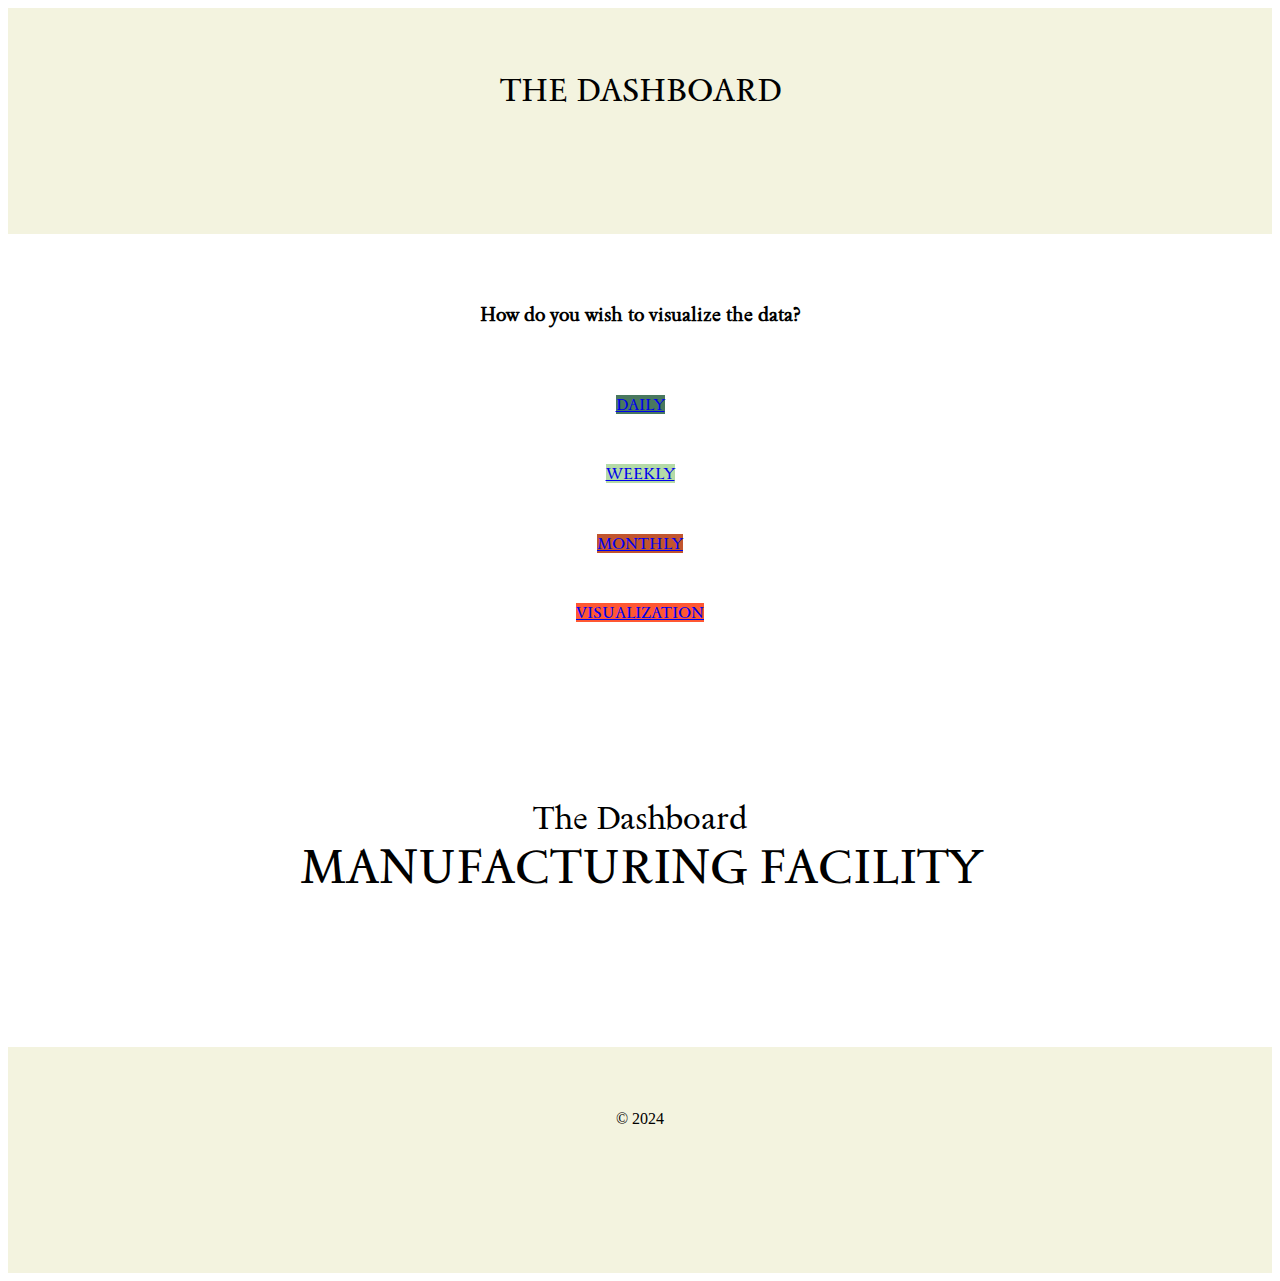
<file: ManufacturingPython/index.html>
<!DOCTYPE html>
<html lang="es">
<head>
    <meta charset="UTF-8">
    <meta name="viewport" content="width=device-width, initial-scale=1.0">
    <link rel="stylesheet" href="index.css">
    <link rel="preconnect" href="https://fonts.googleapis.com">
    <link rel="preconnect" href="https://fonts.gstatic.com" crossorigin>
    <link href="https://fonts.googleapis.com/css2?family=Sedan:ital@0;1&display=swap" rel="stylesheet">
    <link href="https://cdn.jsdelivr.net/npm/bootstrap@5.0.2/dist/css/bootstrap.min.css" rel="stylesheet" integrity="sha384-EVSTQN3/azprG1Anm3QDgpJLIm9Nao0Yz1ztcQTwFspd3yD65VohhpuuCOmLASjC" crossorigin="anonymous">
    <title>MANUFACTURING FACILITY</title>
</head>
<body>
    
    <center>
        <!-- HEADER -->
        <div class="footer">
            <a class="dashboard sin-subrayado" href="index.html">THE DASHBOARD</a>
        </div>
        <!-- TOP CONTAINERS -->
        <div class="container">
            <!-- TOP CONTAINER -->
            <div class="row">
                <div class="col" style="align-content: center;">
                    <h3>How do you wish to visualize the data?</h3> 
                </div>
            </div>  
            <!-- TOP BUTTONS -->
            <div class="row">
                <div class="col">
                    <a 
                        type="button" class="btn btn-primary btn-lg" 
                        href="daily.html"
                        style="background-color: #49785F; border-color: #49785F; font-family: Sedan;">
                        DAILY
                    </a>
                </div>
                <div class="col">
                    <a
                        type="button" class="btn btn-primary btn-lg" 
                        href="weekly.html"
                        style="background-color: #B4DAA7; border-color: #B4DAA7; font-family: Sedan;">
                        WEEKLY
                    </a>
                </div>
                <div class="col">
                    <a 
                        type="button" class="btn btn-primary btn-lg" 
                        href="monthly.html"
                        style="background-color: #C2552E; border-color: #C2552E; font-family: Sedan;">
                        MONTHLY
                    </a>
                </div>
                <div class="col">
                    <a 
                        type="button" class="btn btn-primary btn-lg" 
                        href="visualizer.html"
                        style="background-color: #FF5733; border-color: #FF5733; font-family: Sedan;">
                        VISUALIZATION
                    </a>
                </div>
            </div>
        </div>

        <!-- GRAPH CONTAINER -->
        <div class="container info">
            <div class="dashboard">The Dashboard</div>
            <div class="mf">MANUFACTURING FACILITY</div>
        </div>

        <!-- FOOTER -->
        <div class="footer">
            © 2024
        </div>
    </center>
    

</body>
</html>
</file>
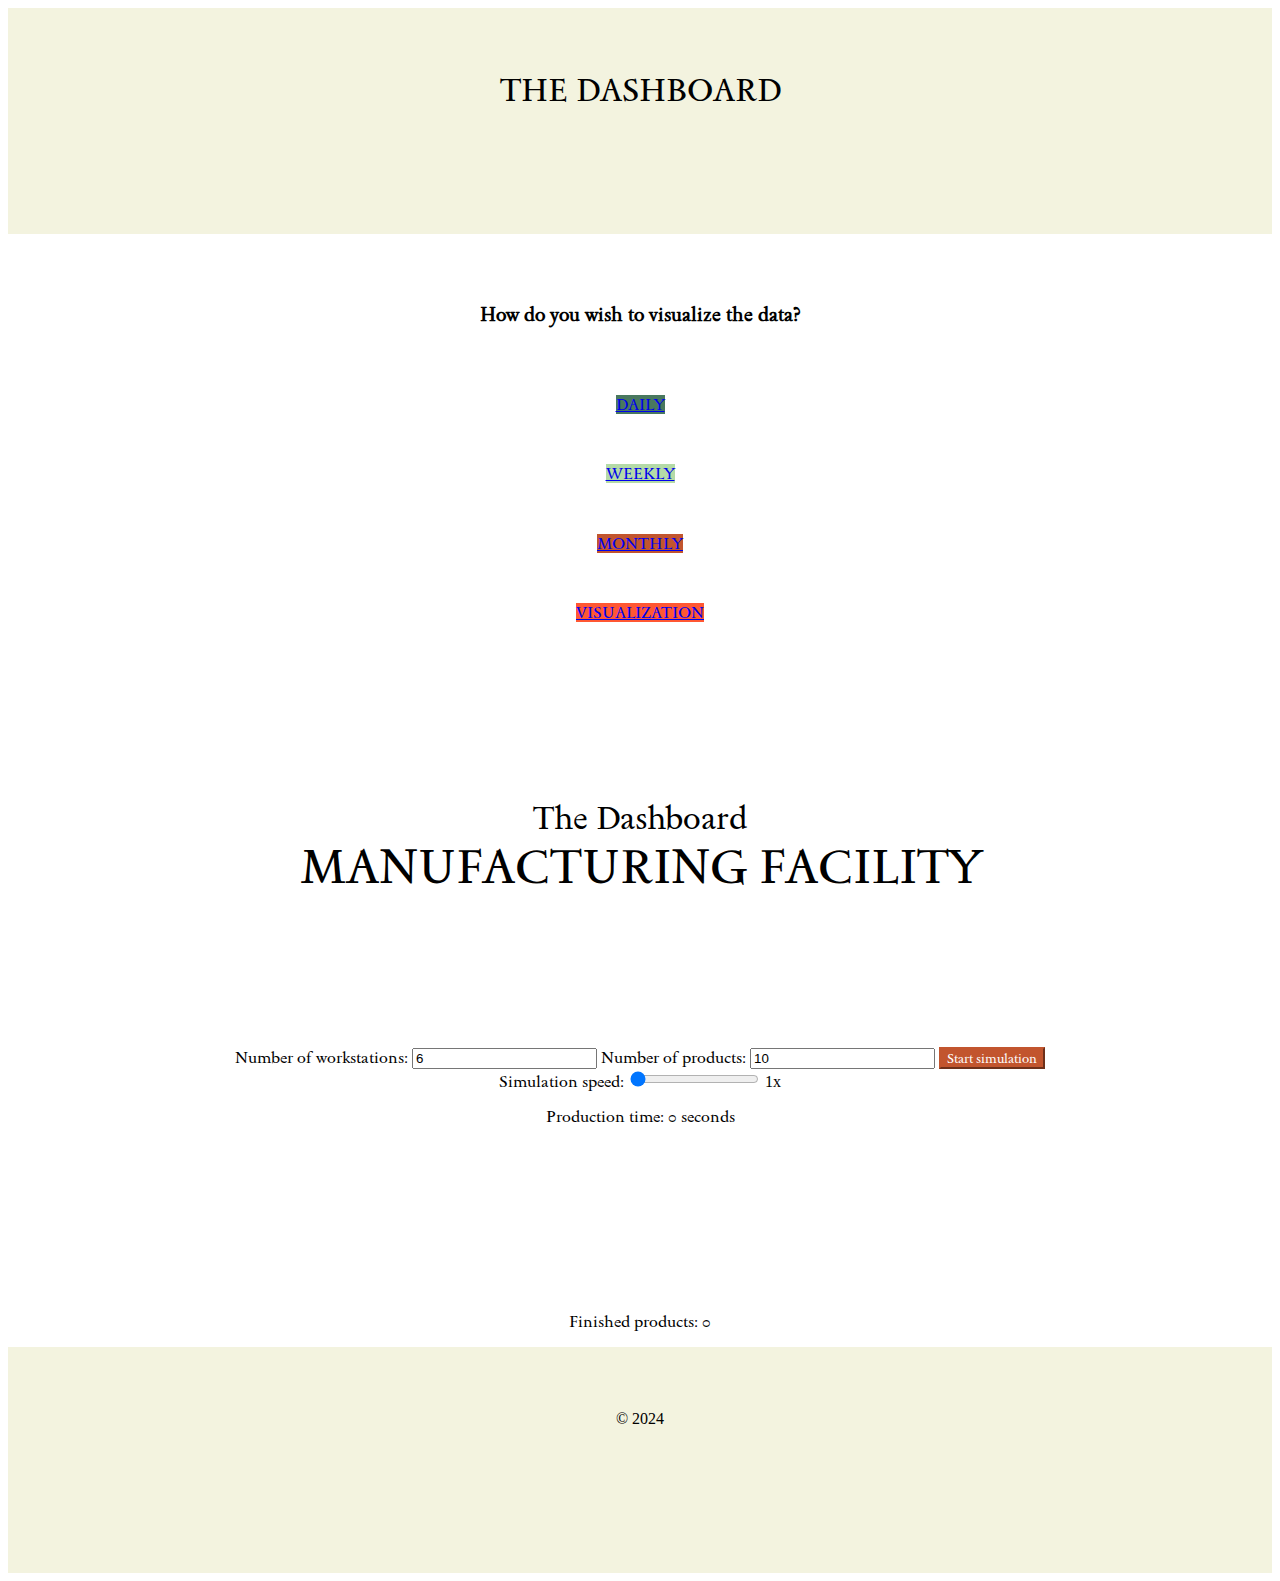
<file: ManufacturingPython/visualizer.html>
<!DOCTYPE html>
<html lang="en">
<head>
    <meta charset="UTF-8">
    <meta name="viewport" content="width=device-width, initial-scale=1.0">
    <link rel="stylesheet" href="index.css">
    <link rel="preconnect" href="https://fonts.googleapis.com">
    <link rel="preconnect" href="https://fonts.gstatic.com" crossorigin>
    <link href="https://fonts.googleapis.com/css2?family=Sedan:ital@0;1&display=swap" rel="stylesheet">
    <link href="https://cdn.jsdelivr.net/npm/bootstrap@5.0.2/dist/css/bootstrap.min.css" rel="stylesheet" integrity="sha384-EVSTQN3/azprG1Anm3QDgpJLIm9Nao0Yz1ztcQTwFspd3yD65VohhpuuCOmLASjC" crossorigin="anonymous">
    <title>Factory Simulation</title>
    <style>
        .workstation {
            fill: #B4DAA7;
            stroke: #49785F;
            stroke-width: 2;
        }

        .material {
            fill: #B4DAA7;
        }

        .product {
            fill: #C2552E;
        }

        .workstation-label {
            font-size: 12px;
            text-anchor: middle;
            fill: #49785F;
        }
    </style>
</head>
<body><center>
    <!-- HEADER -->
    <div class="footer">
        <a class="dashboard sin-subrayado" href="index.html">THE DASHBOARD</a>
    </div>
    <!-- TOP CONTAINERS -->
    <div class="container">
        <!-- TOP CONTAINER -->
        <div class="row">
            <div class="col" style="align-content: center;">
                <h3>How do you wish to visualize the data?</h3> 
            </div>
        </div>  
        <!-- TOP BUTTONS -->
        <div class="row">
            <div class="col">
                <a 
                    type="button" class="btn btn-primary btn-lg" 
                    href="daily.html"
                    style="background-color: #49785F; border-color: #49785F; font-family: Sedan;">
                    DAILY
                </a>
            </div>
            <div class="col">
                <a
                    type="button" class="btn btn-primary btn-lg" 
                    href="weekly.html"
                    style="background-color: #B4DAA7; border-color: #B4DAA7; font-family: Sedan;">
                    WEEKLY
                </a>
            </div>
            <div class="col">
                <a 
                    type="button" class="btn btn-primary btn-lg" 
                    href="monthly.html"
                    style="background-color: #C2552E; border-color: #C2552E; font-family: Sedan;">
                    MONTHLY
                </a>
            </div>
            <div class="col">
                <a 
                    type="button" class="btn btn-primary btn-lg" 
                    href="visualizer.html"
                    style="background-color: #FF5733; border-color: #FF5733; font-family: Sedan;">
                    VISUALIZATION
                </a>
            </div>
        </div>
    </div>

    <!-- GRAPH CONTAINER -->
    <div class="container info">
        <div class="dashboard">The Dashboard</div>
        <div class="mf">MANUFACTURING FACILITY</div>
    </div>

   

    <div>
        <label for="numWorkstations" style="font-family: Sedan">Number of workstations:</label>
        <input type="number" id="numWorkstations" value="6">
        <label for="numProducts" style="font-family: Sedan">Number of products:</label>
        <input type="number" id="numProducts" value="10">
        <button onclick="startSimulation()" style="font-family: Sedan; background-color: #C2552E; border-color: #C2552E;color: white">Start simulation</button>
        <div>
            <label for="timeSlider" style="font-family: Sedan">Simulation speed:</label>
            <input type="range" id="timeSlider" min="1" max="10" value="1">
            <span id="timeSpeed">1x</span>
        </div>
        <div>
            <p style="font-family: Sedan">Production time: <span id="productionTime">0</span> seconds</p>
        </div>
    </div>
    <svg id="factory"></svg>
    <div>
        <p style="font-family: Sedan">Finished products: <span id="finishedProducts">0</span></p>
    </div>
    <script src="https://d3js.org/d3.v6.min.js"></script>
    <script>
        const MAX_RAW_BIN = 25;
        let finishedProductCount = 0;
        let simulationSpeed = 1; // Default speed
        let productionTime = 0;
        let timer;

        document.getElementById('timeSlider').addEventListener('input', function() {
            simulationSpeed = parseInt(this.value);
            document.getElementById('timeSpeed').textContent = `${simulationSpeed}x`;
            if (timer) clearInterval(timer);
            timer = setInterval(updateProductionTime, 1000 / simulationSpeed); // Adjust the timer to the new speed
        });

        function startSimulation() {
            if (timer) clearInterval(timer); // Restart the timer if it's already running
            productionTime = 0; // Reset production time
            updateProductionTime();
            timer = setInterval(updateProductionTime, 1000 / simulationSpeed); // Start the timer
            const numWorkstations = parseInt(document.getElementById("numWorkstations").value);
            const numProducts = parseInt(document.getElementById("numProducts").value);
            finishedProductCount = 0;
            updateFinishedProducts();
            clearSVG(); // Clear SVG before starting a new simulation
            const svgWidth = 200 + (numWorkstations - 1) * 150 + 200; // Increase container size
            const svgHeight = 500; // Increase container height
            const workstationsData = [];
            const productData = [];

            // Create workstation data
            for (let i = 0; i < numWorkstations; i++) {
                workstationsData.push({
                    id: i + 1,
                    x: 200 + i * 150, // Separate START container from the first workstation
                    y: 200,
                    width: 100,
                    height: 100,
                    items: MAX_RAW_BIN,
                    occupied: false, // Indicates if the workstation is occupied by a product
                    replenishing: false
                });
            }

            // Create product data
            for (let i = 0; i < numProducts; i++) {
                productData.push({
                    id: i + 1,
                    position: 0,
                    x: 50 + Math.random() * 80, // Random position within the START container
                    y: 120 + Math.random() * 60 // Random position within the START container
                    });
                    }

                            // Set SVG size based on the number of workstations
        d3.select("#factory")
        .attr("width", svgWidth)
        .attr("height", svgHeight);

    // Draw initial product container
    const startContainer = d3.select("#factory").append("g");
    startContainer.append("rect")
        .attr("x", 0)
        .attr("y", 100)
        .attr("width", 100)
        .attr("height", 100)
        .attr("fill", "#49785F")
        .attr("stroke", "#49785F")
        .attr("stroke-width", 2);
    startContainer.append("text")
        .attr("x", 50)
        .attr("y", 150)
        .attr("dy", ".35em")
        .attr("text-anchor", "middle")
        .text("START");

    // Draw final product container
    const endContainer = d3.select("#factory").append("g");
    endContainer.append("rect")
        .attr("x", svgWidth - 100)
        .attr("y", 400)
        .attr("width", 100)
        .attr("height", 100)
        .attr("fill", "#49785F")
        .attr("stroke", "#49785F")
        .attr("stroke-width", 2);
    endContainer.append("text")
        .attr("x", svgWidth - 50)
        .attr("y", 450)
        .attr("dy", ".35em")
        .attr("text-anchor", "middle")
        .text("END");

    // Draw workstations and material containers
    workstationsData.forEach(ws => {
        // Draw workstation
        d3.select("#factory").append("rect")
            .attr("x", ws.x)
            .attr("y", ws.y)
            .attr("width", ws.width)
            .attr("height", ws.height)
            .attr("class", "workstation");

        // Draw material container
        d3.select("#factory").append("rect")
            .attr("x", ws.x + ws.width + 10)
            .attr("y", ws.y)
            .attr("width", 20)
            .attr("height", ws.height)
            .attr("fill", "#fff")
            .attr("stroke", "#49785F")
            .attr("stroke-width", 1)
            .attr("class", "material-container")
            .attr("data-ws", ws.id);

        updateMaterialContainer(ws);

        // Draw workstation name below the box
        d3.select("#factory").append("text")
            .attr("x", ws.x + ws.width / 2)
            .attr("y", ws.y + ws.height + 15)
            .attr("dy", ".35em")
            .attr("text-anchor", "middle")
            .attr("class", "workstation-label")
            .text("WS " + ws.id);
    });

    // Start product movement
    productData.forEach(product => {
        moveProduct(product, workstationsData);
    });

    function updateMaterialContainer(ws) {
        // Clear previous material
        d3.selectAll(`.material[data-ws="${ws.id}"]`).remove();

        const container = d3.select(`.material-container[data-ws="${ws.id}"]`);
        const containerX = parseFloat(container.attr("x"));
        const containerY = parseFloat(container.attr("y"));
        const containerWidth = parseFloat(container.attr("width"));
        const containerHeight = parseFloat(container.attr("height"));

        for (let i = 0; i < ws.items; i++) {
            d3.select("#factory").append("circle")
                .attr("cx", containerX + containerWidth / 2)
                .attr("cy", containerY + containerHeight / 2)
                .attr("r", 2)
                .attr("class", "material")
                .attr("data-ws", ws.id);
        }
    }

    function moveProduct(product, workstationsData) {
        if (product.position < workstationsData.length) {
            const ws = workstationsData[product.position];
            if (!ws.occupied && !ws.replenishing) {
                ws.occupied = true; // Mark workstation as occupied

                const circle = d3.select("#factory").append("circle")
                    .attr("cx", product.x)
                    .attr("cy", product.y)
                    .attr("r", 10)
                    .attr("class", "product");

                circle.transition()
                    .duration(7000 / simulationSpeed)
                    .attr("cx", ws.x + ws.width / 2)
                    .attr("cy", ws.y + ws.height / 2)
                    .on('end', () => {
                        if (ws.items > 0) {
                            ws.items--; // Subtract material when product arrives
                            updateMaterialContainer(ws);
                            product.position++;
                            product.x = ws.x + ws.width / 2; // Update product's x position
                            product.y = ws.y + ws.height / 2; // Update product's y position
                            ws.occupied = false; // Release workstation
                            moveProduct(product, workstationsData);
                        } else {
                            if (ws.items === 0 && !ws.replenishing) {
                                ws.replenishing = true;
                                setTimeout(() => {
                                    ws.items = MAX_RAW_BIN;
                                    ws.replenishing = false;
                                    updateMaterialContainer(ws);
                                    ws.occupied = false; // Release workstation
                                    moveProduct(product, workstationsData);
                                }, 15000 / simulationSpeed);
                            } else {
                                ws.occupied = false; // Release workstation if no material and not replenishing
                                moveProduct(product, workstationsData);
                            }
                        }
                    })
                    .remove();
            } else {
                setTimeout(() => {
                    moveProduct(product, workstationsData);
                }, 1000 / simulationSpeed);
            }
        } else if (product.position === workstationsData.length) {
            // Move product to final container
            const circle = d3.select("#factory").append("circle")
                .attr("cx", product.x)
                .attr("cy", product.y)
                .attr("r", 10)
                .attr("class", "product");

            const finalContainerX = svgWidth - 50;
            const finalContainerY = 450;

            circle.transition()
                .duration(1000 / simulationSpeed)
                .attr("cx", finalContainerX)
                .attr("cy", finalContainerY)
                .on('end', () => {
                    finishedProductCount++;
                    updateFinishedProducts();
                    if (finishedProductCount === productData.length) {
                        clearInterval(timer); // Stop the timer when all products are finished
                    }
                })
                .remove();
        }
    }

    function updateFinishedProducts() {
        document.getElementById('finishedProducts').textContent = finishedProductCount;
    }

    function updateProductionTime() {
        productionTime++;
        document.getElementById('productionTime').textContent = productionTime;
    }
}

function clearSVG() {
    d3.select("#factory").selectAll("*").remove();
}
</script>

<!--FOOTER -->
<div class="footer">
    © 2024
    </div>
    </center>
    </body>
    </html>
</file>
<file: ManufacturingPython/index.css>
.sedan-regular {
    font-family: "Sedan", serif;
    font-weight: 400;
    font-style: normal;
  }
  
  .sedan-regular-italic {
    font-family: "Sedan", serif;
    font-weight: 400;
    font-style: italic;
  }  

.col{
    padding: 2%;
    align-self: center;
}

h3{
    padding-top: 2%;
    font-family: "Sedan";
}

.info{
    align-content: center;
    padding: 12%;
    font-family: "Sedan";
}

.dashboard{
    font-size: 200%;
    font-family: "Sedan";
}

.mf{
    font-size: 300%;
    font-family: "Sedan";
}

.footer{
    background-color: #f3f3df;
    height: 100px;
    padding: 5%;
}

.sin-subrayado {
    text-decoration: none; /* Quita el subrayado */
    color: black;
  }
</file>
